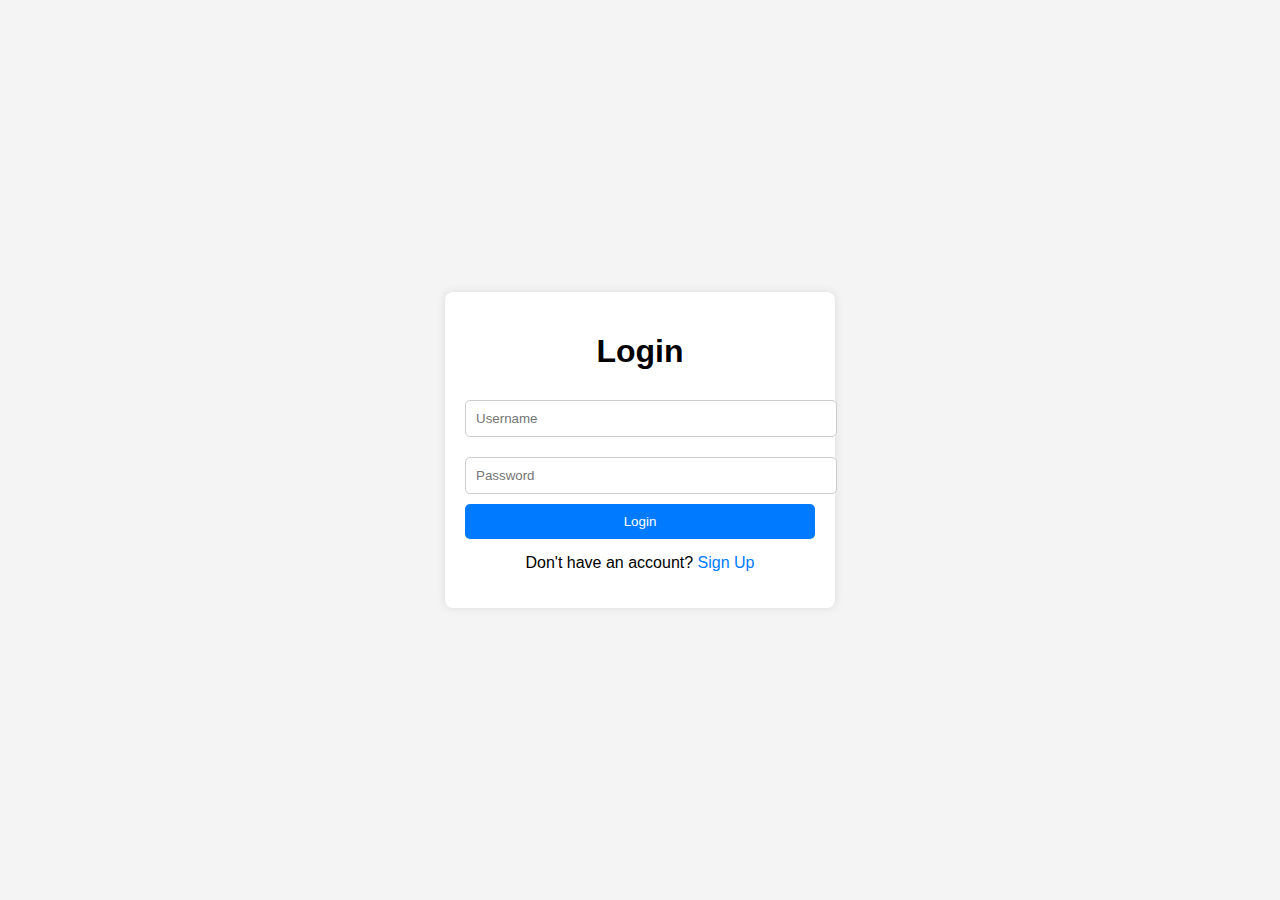
<file: login.html>
<!DOCTYPE html>
<html lang="en">
<head>
    <meta charset="UTF-8">
    <meta name="viewport" content="width=device-width, initial-scale=1.0">
    <title>Login</title>
    <style>
        body {
            font-family: Arial, sans-serif;
            background-color: #f4f4f4;
            display: flex;
            justify-content: center;
            align-items: center;
            height: 100vh;
            margin: 0;
        }
        .container {
            background: white;
            padding: 20px;
            border-radius: 8px;
            box-shadow: 0 0 10px rgba(0, 0, 0, 0.1);
            width: 350px;
            text-align: center;
        }
        h1 {
            margin-bottom: 20px;
        }
        input {
            width: 100%;
            padding: 10px;
            margin: 10px 0;
            border: 1px solid #ccc;
            border-radius: 5px;
        }
        button {
            width: 100%;
            padding: 10px;
            background-color: #007BFF;
            color: white;
            border: none;
            border-radius: 5px;
            cursor: pointer;
        }
        button:hover {
            background-color: #0056b3;
        }
        p {
            margin-top: 15px;
        }
        a {
            color: #007BFF;
            text-decoration: none;
        }
        a:hover {
            text-decoration: underline;
        }
    </style>
</head>
<body>

<div class="container">
    <h1>Login</h1>
    <form method="POST">
        <input type="text" name="username" placeholder="Username" required>
        <input type="password" name="password" placeholder="Password" required>
        <button type="submit">Login</button>
    </form>
    <p>Don't have an account? <a href="/signup">Sign Up</a></p>
</div>

</body>
</html>
</file>
